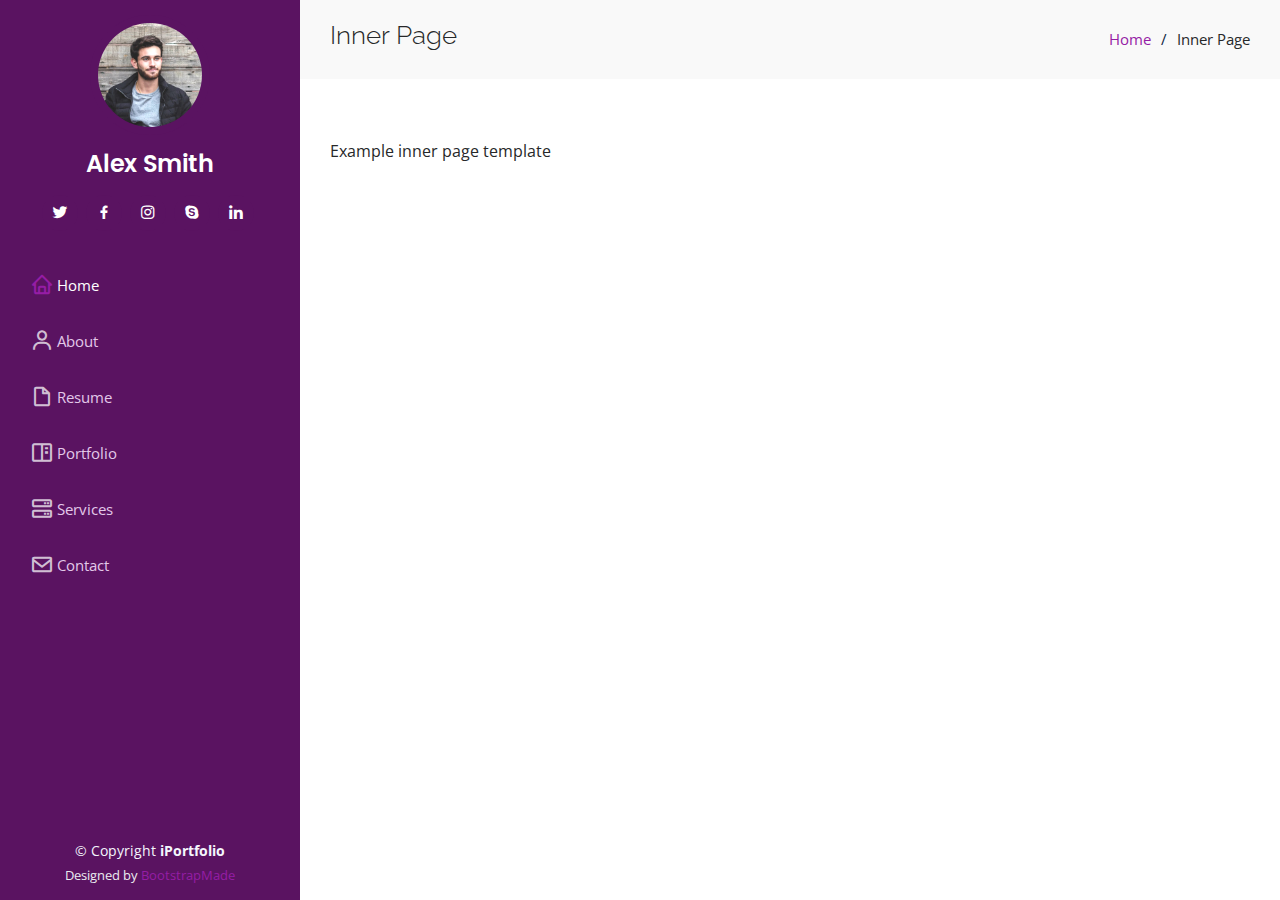
<file: inner-page.html>
<!DOCTYPE html>
<html lang="en">

<head>
  <meta charset="utf-8">
  <meta content="width=device-width, initial-scale=1.0" name="viewport">

  <title>Inner Page - iPortfolio Bootstrap Template</title>
  <meta content="" name="description">
  <meta content="" name="keywords">

  <!-- Favicons -->
  <link href="assets/img/favicon.png" rel="icon">
  <link href="assets/img/apple-touch-icon.png" rel="apple-touch-icon">

  <!-- Google Fonts -->
  <link href="https://fonts.googleapis.com/css?family=Open+Sans:300,300i,400,400i,600,600i,700,700i|Raleway:300,300i,400,400i,500,500i,600,600i,700,700i|Poppins:300,300i,400,400i,500,500i,600,600i,700,700i" rel="stylesheet">

  <!-- Vendor CSS Files -->
  <link href="assets/vendor/aos/aos.css" rel="stylesheet">
  <link href="assets/vendor/bootstrap/css/bootstrap.min.css" rel="stylesheet">
  <link href="assets/vendor/bootstrap-icons/bootstrap-icons.css" rel="stylesheet">
  <link href="assets/vendor/boxicons/css/boxicons.min.css" rel="stylesheet">
  <link href="assets/vendor/glightbox/css/glightbox.min.css" rel="stylesheet">
  <link href="assets/vendor/swiper/swiper-bundle.min.css" rel="stylesheet">

  <!-- Template Main CSS File -->
  <link href="assets/css/style.css" rel="stylesheet">

  <!-- =======================================================
  * Template Name: iPortfolio
  * Updated: Jul 27 2023 with Bootstrap v5.3.1
  * Template URL: https://bootstrapmade.com/iportfolio-bootstrap-portfolio-websites-template/
  * Author: BootstrapMade.com
  * License: https://bootstrapmade.com/license/
  ======================================================== -->
</head>

<body>

  <!-- ======= Mobile nav toggle button ======= -->
  <i class="bi bi-list mobile-nav-toggle d-xl-none"></i>

  <!-- ======= Header ======= -->
  <header id="header">
    <div class="d-flex flex-column">

      <div class="profile">
        <img src="assets/img/profile-img.jpg" alt="" class="img-fluid rounded-circle">
        <h1 class="text-light"><a href="index.html">Alex Smith</a></h1>
        <div class="social-links mt-3 text-center">
          <a href="#" class="twitter"><i class="bx bxl-twitter"></i></a>
          <a href="#" class="facebook"><i class="bx bxl-facebook"></i></a>
          <a href="#" class="instagram"><i class="bx bxl-instagram"></i></a>
          <a href="#" class="google-plus"><i class="bx bxl-skype"></i></a>
          <a href="#" class="linkedin"><i class="bx bxl-linkedin"></i></a>
        </div>
      </div>

      <nav id="navbar" class="nav-menu navbar">
        <ul>
          <li><a href="#hero" class="nav-link scrollto active"><i class="bx bx-home"></i> <span>Home</span></a></li>
          <li><a href="#about" class="nav-link scrollto"><i class="bx bx-user"></i> <span>About</span></a></li>
          <li><a href="#resume" class="nav-link scrollto"><i class="bx bx-file-blank"></i> <span>Resume</span></a></li>
          <li><a href="#portfolio" class="nav-link scrollto"><i class="bx bx-book-content"></i> <span>Portfolio</span></a></li>
          <li><a href="#services" class="nav-link scrollto"><i class="bx bx-server"></i> <span>Services</span></a></li>
          <li><a href="#contact" class="nav-link scrollto"><i class="bx bx-envelope"></i> <span>Contact</span></a></li>
        </ul>
      </nav><!-- .nav-menu -->
    </div>
  </header><!-- End Header -->

  <main id="main">

    <!-- ======= Breadcrumbs ======= -->
    <section class="breadcrumbs">
      <div class="container">

        <div class="d-flex justify-content-between align-items-center">
          <h2>Inner Page</h2>
          <ol>
            <li><a href="index.html">Home</a></li>
            <li>Inner Page</li>
          </ol>
        </div>

      </div>
    </section><!-- End Breadcrumbs -->

    <section class="inner-page">
      <div class="container">
        <p>
          Example inner page template
        </p>
      </div>
    </section>

  </main><!-- End #main -->

  <!-- ======= Footer ======= -->
  <footer id="footer">
    <div class="container">
      <div class="copyright">
        &copy; Copyright <strong><span>iPortfolio</span></strong>
      </div>
      <div class="credits">
        <!-- All the links in the footer should remain intact. -->
        <!-- You can delete the links only if you purchased the pro version. -->
        <!-- Licensing information: https://bootstrapmade.com/license/ -->
        <!-- Purchase the pro version with working PHP/AJAX contact form: https://bootstrapmade.com/iportfolio-bootstrap-portfolio-websites-template/ -->
        Designed by <a href="https://bootstrapmade.com/">BootstrapMade</a>
      </div>
    </div>
  </footer><!-- End  Footer -->

  <a href="#" class="back-to-top d-flex align-items-center justify-content-center"><i class="bi bi-arrow-up-short"></i></a>

  <!-- Vendor JS Files -->
  <script src="assets/vendor/purecounter/purecounter_vanilla.js"></script>
  <script src="assets/vendor/aos/aos.js"></script>
  <script src="assets/vendor/bootstrap/js/bootstrap.bundle.min.js"></script>
  <script src="assets/vendor/glightbox/js/glightbox.min.js"></script>
  <script src="assets/vendor/isotope-layout/isotope.pkgd.min.js"></script>
  <script src="assets/vendor/swiper/swiper-bundle.min.js"></script>
  <script src="assets/vendor/typed.js/typed.umd.js"></script>
  <script src="assets/vendor/waypoints/noframework.waypoints.js"></script>
  <script src="assets/vendor/php-email-form/validate.js"></script>

  <!-- Template Main JS File -->
  <script src="assets/js/main.js"></script>

</body>

</html>
</file>
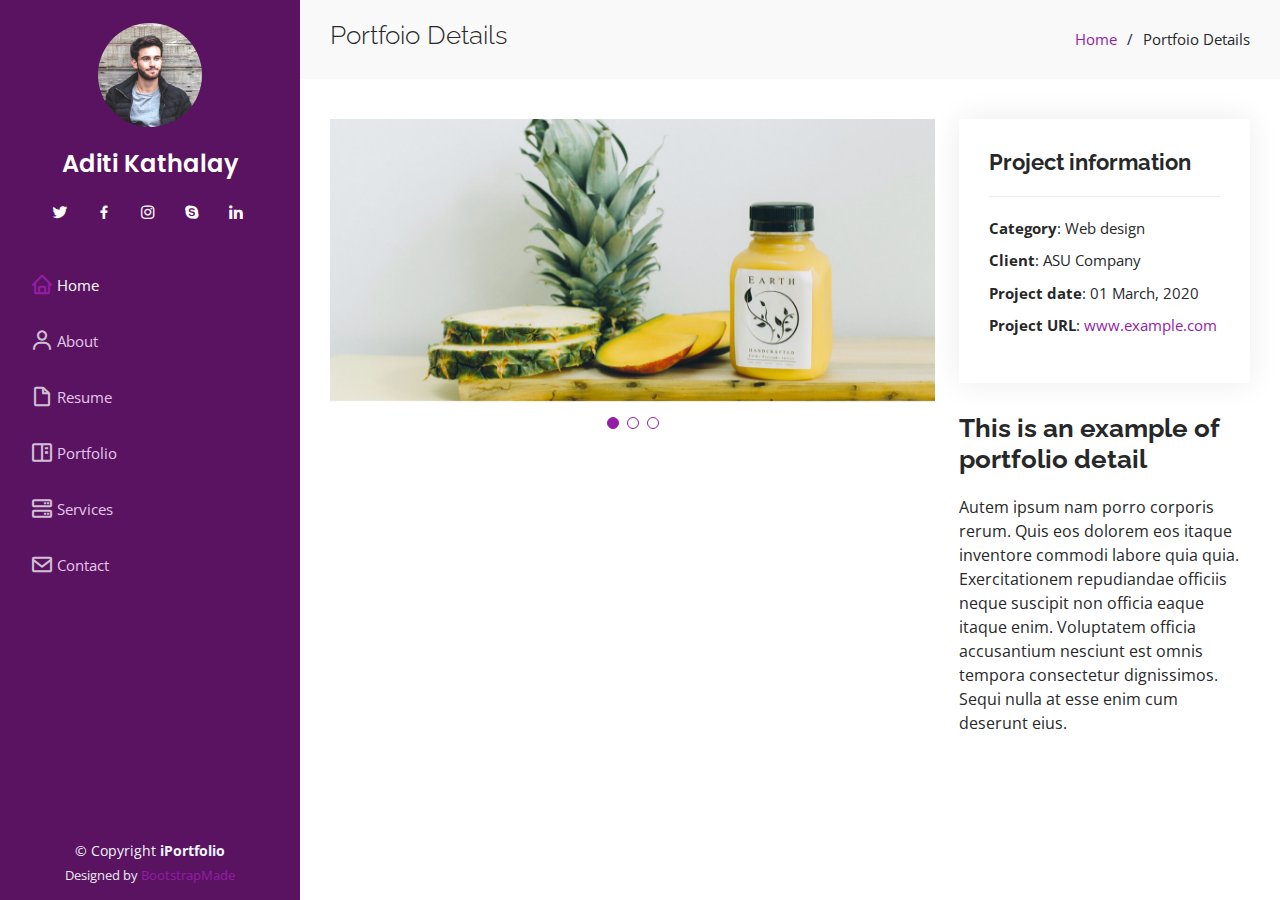
<file: portfolio-details.html>
<!DOCTYPE html>
<html lang="en">

<head>
  <meta charset="utf-8">
  <meta content="width=device-width, initial-scale=1.0" name="viewport">

  <title>Portfolio Details - iPortfolio Bootstrap Template</title>
  <meta content="" name="description">
  <meta content="" name="keywords">

  <!-- Favicons -->
  <link href="assets/img/favicon.png" rel="icon">
  <link href="assets/img/apple-touch-icon.png" rel="apple-touch-icon">

  <!-- Google Fonts -->
  <link href="https://fonts.googleapis.com/css?family=Open+Sans:300,300i,400,400i,600,600i,700,700i|Raleway:300,300i,400,400i,500,500i,600,600i,700,700i|Poppins:300,300i,400,400i,500,500i,600,600i,700,700i" rel="stylesheet">

  <!-- Vendor CSS Files -->
  <link href="assets/vendor/aos/aos.css" rel="stylesheet">
  <link href="assets/vendor/bootstrap/css/bootstrap.min.css" rel="stylesheet">
  <link href="assets/vendor/bootstrap-icons/bootstrap-icons.css" rel="stylesheet">
  <link href="assets/vendor/boxicons/css/boxicons.min.css" rel="stylesheet">
  <link href="assets/vendor/glightbox/css/glightbox.min.css" rel="stylesheet">
  <link href="assets/vendor/swiper/swiper-bundle.min.css" rel="stylesheet">

  <!-- Template Main CSS File -->
  <link href="assets/css/style.css" rel="stylesheet">

  <!-- =======================================================
  * Template Name: iPortfolio
  * Updated: Jul 27 2023 with Bootstrap v5.3.1
  * Template URL: https://bootstrapmade.com/iportfolio-bootstrap-portfolio-websites-template/
  * Author: BootstrapMade.com
  * License: https://bootstrapmade.com/license/
  ======================================================== -->
</head>

<body>

  <!-- ======= Mobile nav toggle button ======= -->
  <i class="bi bi-list mobile-nav-toggle d-xl-none"></i>

  <!-- ======= Header ======= -->
  <header id="header">
    <div class="d-flex flex-column">

      <div class="profile">
        <img src="assets/img/profile-img.jpg" alt="" class="img-fluid rounded-circle">
        <h1 class="text-light"><a href="index.html">Aditi Kathalay</a></h1>
        <div class="social-links mt-3 text-center">
          <a href="#" class="twitter"><i class="bx bxl-twitter"></i></a>
          <a href="#" class="facebook"><i class="bx bxl-facebook"></i></a>
          <a href="#" class="instagram"><i class="bx bxl-instagram"></i></a>
          <a href="#" class="google-plus"><i class="bx bxl-skype"></i></a>
          <a href="#" class="linkedin"><i class="bx bxl-linkedin"></i></a>
        </div>
      </div>

      <nav id="navbar" class="nav-menu navbar">
        <ul>
          <li><a href="#hero" class="nav-link scrollto active"><i class="bx bx-home"></i> <span>Home</span></a></li>
          <li><a href="#about" class="nav-link scrollto"><i class="bx bx-user"></i> <span>About</span></a></li>
          <li><a href="#resume" class="nav-link scrollto"><i class="bx bx-file-blank"></i> <span>Resume</span></a></li>
          <li><a href="#portfolio" class="nav-link scrollto"><i class="bx bx-book-content"></i> <span>Portfolio</span></a></li>
          <li><a href="#services" class="nav-link scrollto"><i class="bx bx-server"></i> <span>Services</span></a></li>
          <li><a href="#contact" class="nav-link scrollto"><i class="bx bx-envelope"></i> <span>Contact</span></a></li>
        </ul>
      </nav><!-- .nav-menu -->
    </div>
  </header><!-- End Header -->

  <main id="main">

    <!-- ======= Breadcrumbs ======= -->
    <section id="breadcrumbs" class="breadcrumbs">
      <div class="container">

        <div class="d-flex justify-content-between align-items-center">
          <h2>Portfoio Details</h2>
          <ol>
            <li><a href="index.html">Home</a></li>
            <li>Portfoio Details</li>
          </ol>
        </div>

      </div>
    </section><!-- End Breadcrumbs -->

    <!-- ======= Portfolio Details Section ======= -->
    <section id="portfolio-details" class="portfolio-details">
      <div class="container">

        <div class="row gy-4">

          <div class="col-lg-8">
            <div class="portfolio-details-slider swiper">
              <div class="swiper-wrapper align-items-center">

                <div class="swiper-slide">
                  <img src="assets/img/portfolio/portfolio-details-1.jpg" alt="">
                </div>

                <div class="swiper-slide">
                  <img src="assets/img/portfolio/portfolio-details-2.jpg" alt="">
                </div>

                <div class="swiper-slide">
                  <img src="assets/img/portfolio/portfolio-details-3.jpg" alt="">
                </div>

              </div>
              <div class="swiper-pagination"></div>
            </div>
          </div>

          <div class="col-lg-4">
            <div class="portfolio-info">
              <h3>Project information</h3>
              <ul>
                <li><strong>Category</strong>: Web design</li>
                <li><strong>Client</strong>: ASU Company</li>
                <li><strong>Project date</strong>: 01 March, 2020</li>
                <li><strong>Project URL</strong>: <a href="#">www.example.com</a></li>
              </ul>
            </div>
            <div class="portfolio-description">
              <h2>This is an example of portfolio detail</h2>
              <p>
                Autem ipsum nam porro corporis rerum. Quis eos dolorem eos itaque inventore commodi labore quia quia. Exercitationem repudiandae officiis neque suscipit non officia eaque itaque enim. Voluptatem officia accusantium nesciunt est omnis tempora consectetur dignissimos. Sequi nulla at esse enim cum deserunt eius.
              </p>
            </div>
          </div>

        </div>

      </div>
    </section><!-- End Portfolio Details Section -->

  </main><!-- End #main -->

  <!-- ======= Footer ======= -->
  <footer id="footer">
    <div class="container">
      <div class="copyright">
        &copy; Copyright <strong><span>iPortfolio</span></strong>
      </div>
      <div class="credits">
        <!-- All the links in the footer should remain intact. -->
        <!-- You can delete the links only if you purchased the pro version. -->
        <!-- Licensing information: https://bootstrapmade.com/license/ -->
        <!-- Purchase the pro version with working PHP/AJAX contact form: https://bootstrapmade.com/iportfolio-bootstrap-portfolio-websites-template/ -->
        Designed by <a href="https://bootstrapmade.com/">BootstrapMade</a>
      </div>
    </div>
  </footer><!-- End  Footer -->

  <a href="#" class="back-to-top d-flex align-items-center justify-content-center"><i class="bi bi-arrow-up-short"></i></a>

  <!-- Vendor JS Files -->
  <script src="assets/vendor/purecounter/purecounter_vanilla.js"></script>
  <script src="assets/vendor/aos/aos.js"></script>
  <script src="assets/vendor/bootstrap/js/bootstrap.bundle.min.js"></script>
  <script src="assets/vendor/glightbox/js/glightbox.min.js"></script>
  <script src="assets/vendor/isotope-layout/isotope.pkgd.min.js"></script>
  <script src="assets/vendor/swiper/swiper-bundle.min.js"></script>
  <script src="assets/vendor/typed.js/typed.umd.js"></script>
  <script src="assets/vendor/waypoints/noframework.waypoints.js"></script>
  <script src="assets/vendor/php-email-form/validate.js"></script>

  <!-- Template Main JS File -->
  <script src="assets/js/main.js"></script>

</body>

</html>
</file>
<file: assets/css/style.css>
/**
* Template Name: iPortfolio
* Updated: Jul 27 2023 with Bootstrap v5.3.1
* Template URL: https://bootstrapmade.com/iportfolio-bootstrap-portfolio-websites-template/
* Author: BootstrapMade.com
* License: https://bootstrapmade.com/license/
*/

/*--------------------------------------------------------------
# General
--------------------------------------------------------------*/
/* Scrollbar Styling */
/* For Webkit-based Browsers */
/* You may need to adjust these styles for cross-browser compatibility */

/* Track */
/* Adjust the scrollbar width and add round edges */
::-webkit-scrollbar {
  width: 6px;
  height: 20px;
}

/* Round edges of the scrollbar handle */
::-webkit-scrollbar-thumb {
  background: #951da5;
  border-radius: 3px; /* Adjust the radius to make it more round */
}

/* Make "Contact" part visible in the nav menu */
.nav-menu > ul > li:last-child {
  display: block;
}


body {
  font-family: "Open Sans", sans-serif;
  color: #272829;
}

a {
  color: #951da5;
  text-decoration: none;
}

.row-gap {
  margin-bottom: 20px; /* Adjust the value to control the gap size */
}

a:hover {
  color: #37b3ed;
  text-decoration: none;
}

h1,
h2,
h3,
h4,
h5,
h6 {
  font-family: "Raleway", sans-serif;
}

/*--------------------------------------------------------------
# Back to top button
--------------------------------------------------------------*/
.back-to-top {
  position: fixed;
  visibility: hidden;
  opacity: 0;
  right: 15px;
  bottom: 15px;
  z-index: 996;
  background: #951da5;
  width: 40px;
  height: 40px;
  border-radius: 50px;
  transition: all 0.4s;
}

.back-to-top i {
  font-size: 28px;
  color: #fff;
  line-height: 0;
}

.back-to-top:hover {
  background: #2eafec;
  color: #fff;
}

.back-to-top.active {
  visibility: visible;
  opacity: 1;
}

/*--------------------------------------------------------------
# Header
--------------------------------------------------------------*/
#header {
  position: fixed;
  top: 0;
  left: 0;
  bottom: 0;
  width: 300px;
  transition: all ease-in-out 0.5s;
  z-index: 9997;
  transition: all 0.5s;
  padding: 0 15px;
  background: #5a1361;
  overflow-y: auto;
}

#header .profile img {
  margin: 15px auto;
  display: block;
  width: 120px;
  border: 8px solid #5a1361;
}

#header .profile h1 {
  font-size: 24px;
  margin: 0;
  padding: 0;
  font-weight: 600;
  -moz-text-align-last: center;
  text-align-last: center;
  font-family: "Poppins", sans-serif;
}

#header .profile h1 a,
#header .profile h1 a:hover {
  color: #fff;
  text-decoration: none;
}

#header .profile .social-links a {
  font-size: 18px;
  display: inline-block;
  background: #5a1361;
  color: #fff;
  line-height: 1;
  padding: 8px 0;
  margin-right: 4px;
  border-radius: 50%;
  text-align: center;
  width: 36px;
  height: 36px;
  transition: 0.3s;
}

#header .profile .social-links a:hover {
  background: #951da5;
  color: #fff;
  text-decoration: none;
}

#main {
  margin-left: 300px;
}

.container,
.container-fluid {
  padding-left: 30px;
  padding-right: 30px;
}

@media (max-width: 1199px) {
  #header {
    left: -300px;
  }

  #main {
    margin-left: 0;
  }

  .container,
  .container-fluid {
    padding-left: 12px;
    padding-right: 12px;
  }
}

/*--------------------------------------------------------------
# Navigation Menu
--------------------------------------------------------------*/
/* Desktop Navigation */
.nav-menu {
  padding: 30px 0 0 0;
}

.nav-menu * {
  margin: 0;
  padding: 0;
  list-style: none;
}

.nav-menu>ul>li {
  position: relative;
  white-space: nowrap;
}

.nav-menu a,
.nav-menu a:focus {
  display: flex;
  align-items: center;
  color: #e2c8e9;
  padding: 12px 15px;
  margin-bottom: 8px;
  transition: 0.3s;
  font-size: 15px;
}

.nav-menu a i,
.nav-menu a:focus i {
  font-size: 24px;
  padding-right: 3px;
  color: #d0bed3;
}

.nav-menu a:hover,
.nav-menu .active,
.nav-menu .active:focus,
.nav-menu li:hover>a {
  text-decoration: none;
  color: #fff;
}

.nav-menu a:hover i,
.nav-menu .active i,
.nav-menu .active:focus i,
.nav-menu li:hover>a i {
  color: #951da5;
}

/* Mobile Navigation */
.mobile-nav-toggle {
  position: fixed;
  right: 15px;
  top: 15px;
  z-index: 9998;
  border: 0;
  font-size: 24px;
  transition: all 0.4s;
  outline: none !important;
  background-color: #951da5;
  color: #fff;
  width: 40px;
  height: 40px;
  display: inline-flex;
  align-items: center;
  justify-content: center;
  line-height: 0;
  border-radius: 50px;
  cursor: pointer;
}

.mobile-nav-active {
  overflow: hidden;
}

.mobile-nav-active #header {
  left: 0;
}

/*--------------------------------------------------------------
# Hero Section
--------------------------------------------------------------*/
#hero {
  width: 100%;
  height: 100vh;
  background: url("../img/c6.png") top center;
  background-size: cover;
}

#hero:before {
  content: "";
  background: rgba(5, 13, 24, 0.3);
  position: absolute;
  bottom: 0;
  top: 0;
  left: 0;
  right: 0;
  z-index: 1;
}

#hero .hero-container {
  position: relative;
  z-index: 2;
  min-width: 300px;
  
  margin-top: 10px; /* Push content to the top */
  padding: 20px;
  
}

#hero h1 {
  margin: 0 0 10px 0;
  font-size: 64px;
  font-weight: 700;
  line-height: 56px;
  color: #fff;
}

#hero p {
  color: #fff;
  margin-bottom: 50px;
  font-size: 26px;
  font-family: "Poppins", sans-serif;
}

#hero p span {
  color: #fff;
  padding-bottom: 4px;
  letter-spacing: 1px;
  border-bottom: 3px solid #951da5;
}

@media (min-width: 1024px) {
  #hero {
    background-attachment: fixed;
  }
}

@media (max-width: 768px) {
  #hero h1 {
    font-size: 28px;
    line-height: 36px;
  }

  #hero h2 {
    font-size: 18px;
    line-height: 24px;
    margin-bottom: 30px;
  }
}

/*--------------------------------------------------------------
# Sections General
--------------------------------------------------------------*/
section {
  padding: 60px 0;
  overflow: hidden;
}

.section-bg {
  background: #f5f8fd;
}

.section-title {
  padding-bottom: 30px;
}

.section-title h2 {
  font-size: 32px;
  font-weight: bold;
  margin-bottom: 20px;
  padding-bottom: 20px;
  position: relative;
  color: #6a0a77;
}

.section-title h2::after {
  content: "";
  position: absolute;
  display: block;
  width: 50px;
  height: 3px;
  background: #951da5;
  bottom: 0;
  left: 0;
}

.section-title p {
  margin-bottom: 0;
}

/*--------------------------------------------------------------
# About
--------------------------------------------------------------*/
.about .content h3 {
  font-weight: 700;
  font-size: 26px;
  color: #6a0a77;
}

.about .content ul {
  list-style: none;
  padding: 0;
}

.about .content ul li {
  margin-bottom: 20px;
  display: flex;
  align-items: center;
}

.about .content ul strong {
  margin-right: 10px;
}

.about .content ul i {
  font-size: 16px;
  margin-right: 5px;
  color: #951da5;
  line-height: 0;
}

.about .content p:last-child {
  margin-bottom: 0;
}

/*--------------------------------------------------------------
# Facts
--------------------------------------------------------------*/
.facts {
  padding-bottom: 30px;
}

.facts .count-box {
  padding: 30px;
  width: 100%;
}

.facts .count-box i {
  display: block;
  font-size: 44px;
  color: #951da5;
  float: left;
  line-height: 0;
}

.facts .count-box span {
  font-size: 48px;
  line-height: 40px;
  display: block;
  font-weight: 700;
  color: #050d18;
  margin-left: 60px;
}

.facts .count-box p {
  padding: 15px 0 0 0;
  margin: 0 0 0 60px;
  font-family: "Raleway", sans-serif;
  font-size: 14px;
  color: #122f57;
}

.facts .count-box a {
  font-weight: 600;
  display: block;
  margin-top: 20px;
  color: #122f57;
  font-size: 15px;
  font-family: "Poppins", sans-serif;
  transition: ease-in-out 0.3s;
}

.facts .count-box a:hover {
  color: #1f5297;
}

/*--------------------------------------------------------------
# Akills
--------------------------------------------------------------*/
.skills .progress {
  height: 60px;
  display: block;
  background: none;
  border-radius: 0;
}

.skills .progress .skill {
  padding: 0;
  margin: 0 0 6px 0;
  text-transform: uppercase;
  display: block;
  font-weight: 600;
  font-family: "Poppins", sans-serif;
  color: #050d18;
}

.skills .progress .skill .val {
  float: right;
  font-style: normal;
}

.skills .progress-bar-wrap {
  background: #dce8f8;
  height: 10px;
}

.skills .progress-bar {
  width: 1px;
  height: 10px;
  transition: 0.9s;
  background-color: #951da5;
}

/*--------------------------------------------------------------
# Resume
--------------------------------------------------------------*/
.resume .resume-title {
  font-size: 26px;
  font-weight: 700;
  margin-top: 20px;
  margin-bottom: 20px;
  color: #5a1361;
}

.resume .resume-item {
  padding: 0 0 20px 20px;
  margin-top: -2px;
  border-left: 2px solid #5a1361;
  position: relative;
}

.resume .resume-item h4 {
  line-height: 18px;
  font-size: 18px;
  font-weight: 600;
  text-transform: uppercase;
  font-family: "Poppins", sans-serif;
  color: #050d18;
  margin-bottom: 10px;
}

.resume .resume-item h5 {
  font-size: 16px;
  background: #e2c0e0;
  padding: 5px 15px;
  display: inline-block;
  font-weight: 600;
  margin-bottom: 10px;
}

.resume .resume-item ul {
  padding-left: 20px;
}

.resume .resume-item ul li {
  padding-bottom: 10px;
}

.resume .resume-item:last-child {
  padding-bottom: 0;
}

.resume .resume-item::before {
  content: "";
  position: absolute;
  width: 16px;
  height: 16px;
  border-radius: 50px;
  left: -9px;
  top: 0;
  background: #fff;
  border: 2px solid #5a1361;
}

/*--------------------------------------------------------------
# Portfolio
--------------------------------------------------------------*/
.portfolio .portfolio-item {
  margin-bottom: 30px;
}

.portfolio #portfolio-flters {
  padding: 0;
  margin: 0 auto 35px auto;
  list-style: none;
  text-align: center;
  background: #fff;
  border-radius: 50px;
  padding: 2px 15px;
}

.portfolio #portfolio-flters li {
  cursor: pointer;
  display: inline-block;
  padding: 10px 15px 8px 15px;
  font-size: 14px;
  font-weight: 600;
  line-height: 1;
  text-transform: uppercase;
  color: #272829;
  margin-bottom: 5px;
  transition: all 0.3s ease-in-out;
}

.portfolio #portfolio-flters li:hover,
.portfolio #portfolio-flters li.filter-active {
  color: #951da5;
}

.portfolio #portfolio-flters li:last-child {
  margin-right: 0;
}

.portfolio .portfolio-wrap {
  transition: 0.3s;
  position: relative;
  overflow: hidden;
  z-index: 1;
}

.portfolio .portfolio-wrap::before {
  content: "";
  background: rgba(255, 255, 255, 0.5);
  position: absolute;
  left: 0;
  right: 0;
  top: 0;
  bottom: 0;
  transition: all ease-in-out 0.3s;
  z-index: 2;
  opacity: 0;
}

.portfolio .portfolio-wrap .portfolio-links {
  opacity: 1;
  left: 0;
  right: 0;
  bottom: -60px;
  z-index: 3;
  position: absolute;
  transition: all ease-in-out 0.3s;
  display: flex;
  justify-content: center;
}

.portfolio .portfolio-wrap .portfolio-links a {
  color: #fff;
  font-size: 28px;
  text-align: center;
  background: rgba(20, 157, 221, 0.75);
  transition: 0.3s;
  width: 50%;
}

.portfolio .portfolio-wrap .portfolio-links a:hover {
  background: rgba(20, 157, 221, 0.95);
}

.portfolio .portfolio-wrap .portfolio-links a+a {
  border-left: 1px solid #37b3ed;
}

.portfolio .portfolio-wrap:hover::before {
  top: 0;
  left: 0;
  right: 0;
  bottom: 0;
  opacity: 1;
}

.portfolio .portfolio-wrap:hover .portfolio-links {
  opacity: 1;
  bottom: 0;
}

/*--------------------------------------------------------------
# Portfolio Details
--------------------------------------------------------------*/
.portfolio-details {
  padding-top: 40px;
}

.portfolio-details .portfolio-details-slider img {
  width: 100%;
}

.portfolio-details .portfolio-details-slider .swiper-pagination {
  margin-top: 20px;
  position: relative;
}

.portfolio-details .portfolio-details-slider .swiper-pagination .swiper-pagination-bullet {
  width: 12px;
  height: 12px;
  background-color: #fff;
  opacity: 1;
  border: 1px solid #951da5;
}

.portfolio-details .portfolio-details-slider .swiper-pagination .swiper-pagination-bullet-active {
  background-color: #951da5;
}

.portfolio-details .portfolio-info {
  padding: 30px;
  box-shadow: 0px 0 30px rgba(5, 13, 24, 0.08);
}

.portfolio-details .portfolio-info h3 {
  font-size: 22px;
  font-weight: 700;
  margin-bottom: 20px;
  padding-bottom: 20px;
  border-bottom: 1px solid #eee;
}

.portfolio-details .portfolio-info ul {
  list-style: none;
  padding: 0;
  font-size: 15px;
}

.portfolio-details .portfolio-info ul li+li {
  margin-top: 10px;
}

.portfolio-details .portfolio-description {
  padding-top: 30px;
}

.portfolio-details .portfolio-description h2 {
  font-size: 26px;
  font-weight: 700;
  margin-bottom: 20px;
}

.portfolio-details .portfolio-description p {
  padding: 0;
}

/*--------------------------------------------------------------
# Services
--------------------------------------------------------------*/
.services .icon-box {
  margin-bottom: 20px;
}

.services .icon {
  float: left;
  display: flex;
  align-items: center;
  justify-content: center;
  width: 54px;
  height: 54px;
  background: #951da5;
  border-radius: 50%;
  transition: 0.5s;
  border: 1px solid #951da5;
}

.services .icon i {
  color: #fff;
  font-size: 24px;
  line-height: 0;
}

.services .icon-box:hover .icon {
  background: #fff;
}

.services .icon-box:hover .icon i {
  color: #951da5;
}

.services .title {
  margin-left: 80px;
  font-weight: 700;
  margin-bottom: 15px;
  font-size: 18px;
}

.services .title a {
  color: #343a40;
}

.services .title a:hover {
  color: #951da5;
}

.services .description {
  margin-left: 80px;
  line-height: 24px;
  font-size: 14px;
}

/*--------------------------------------------------------------
# Testimonials
--------------------------------------------------------------*/
.testimonials .testimonials-carousel,
.testimonials .testimonials-slider {
  overflow: hidden;
}

.testimonials .testimonial-item {
  box-sizing: content-box;
  text-align: center;
  min-height: 320px;
}

.testimonials .testimonial-item .testimonial-img {
  width: 90px;
  border-radius: 50%;
  margin: 0 auto;
}

.testimonials .testimonial-item h3 {
  font-size: 18px;
  font-weight: bold;
  margin: 10px 0 5px 0;
  color: #111;
}

.testimonials .testimonial-item h4 {
  font-size: 14px;
  color: #999;
  margin: 0;
}

.testimonials .testimonial-item .quote-icon-left,
.testimonials .testimonial-item .quote-icon-right {
  color: #c3e8fa;
  font-size: 26px;
}

.testimonials .testimonial-item .quote-icon-left {
  display: inline-block;
  left: -5px;
  position: relative;
}

.testimonials .testimonial-item .quote-icon-right {
  display: inline-block;
  right: -5px;
  position: relative;
  top: 10px;
}

.testimonials .testimonial-item p {
  font-style: italic;
  margin: 0 15px 15px 15px;
  padding: 20px;
  background: #fff;
  position: relative;
  margin-bottom: 35px;
  border-radius: 6px;
  box-shadow: 0px 2px 15px rgba(0, 0, 0, 0.1);
}

.testimonials .testimonial-item p::after {
  content: "";
  width: 0;
  height: 0;
  border-top: 20px solid #fff;
  border-right: 20px solid transparent;
  border-left: 20px solid transparent;
  position: absolute;
  bottom: -20px;
  left: calc(50% - 20px);
}

.testimonials .swiper-pagination {
  margin-top: 20px;
  position: relative;
}

.testimonials .swiper-pagination .swiper-pagination-bullet {
  width: 12px;
  height: 12px;
  background-color: #fff;
  opacity: 1;
  border: 1px solid #951da5;
}

.testimonials .swiper-pagination .swiper-pagination-bullet-active {
  background-color: #951da5;
}

/*--------------------------------------------------------------
# Contact
--------------------------------------------------------------*/
.contact {
  padding-bottom: 130px;
}

.contact .info {
  padding: 30px;
  background: #fff;
  width: 100%;
  box-shadow: 0 0 24px 0 rgba(0, 0, 0, 0.12);
}

.contact .info i {
  font-size: 20px;
  color: #951da5;
  float: left;
  width: 44px;
  height: 44px;
  background: #dff3fc;
  display: flex;
  justify-content: center;
  align-items: center;
  border-radius: 50px;
  transition: all 0.3s ease-in-out;
}

.contact .info h4 {
  padding: 0 0 0 60px;
  font-size: 22px;
  font-weight: 600;
  margin-bottom: 5px;
  color: #050d18;
}

.contact .info p {
  padding: 0 0 10px 60px;
  margin-bottom: 20px;
  font-size: 14px;
  color: #6a0a77;
}

.contact .info .email p {
  padding-top: 5px;
}

.contact .info .social-links {
  padding-left: 60px;
}

.contact .info .social-links a {
  font-size: 18px;
  display: inline-block;
  background: #333;
  color: #fff;
  line-height: 1;
  padding: 8px 0;
  border-radius: 50%;
  text-align: center;
  width: 36px;
  height: 36px;
  transition: 0.3s;
  margin-right: 10px;
}

.contact .info .social-links a:hover {
  background: #951da5;
  color: #fff;
}

.contact .info .email:hover i,
.contact .info .address:hover i,
.contact .info .phone:hover i {
  background: #951da5;
  color: #fff;
}

.contact .php-email-form {
  width: 100%;
  padding: 30px;
  background: #fff;
  box-shadow: 0 0 24px 0 rgba(0, 0, 0, 0.12);
}

.contact .php-email-form .form-group {
  padding-bottom: 8px;
}

.contact .php-email-form .validate {
  display: none;
  color: red;
  margin: 0 0 15px 0;
  font-weight: 400;
  font-size: 13px;
}

.contact .php-email-form .error-message {
  display: none;
  color: #fff;
  background: #ed3c0d;
  text-align: left;
  padding: 15px;
  font-weight: 600;
}

.contact .php-email-form .error-message br+br {
  margin-top: 25px;
}

.contact .php-email-form .sent-message {
  display: none;
  color: #fff;
  background: #18d26e;
  text-align: center;
  padding: 15px;
  font-weight: 600;
}

.contact .php-email-form .loading {
  display: none;
  background: #fff;
  text-align: center;
  padding: 15px;
}

.contact .php-email-form .loading:before {
  content: "";
  display: inline-block;
  border-radius: 50%;
  width: 24px;
  height: 24px;
  margin: 0 10px -6px 0;
  border: 3px solid #18d26e;
  border-top-color: #eee;
  animation: animate-loading 1s linear infinite;
}

.contact .php-email-form .form-group {
  margin-bottom: 15px;
}

.contact .php-email-form label {
  padding-bottom: 8px;
}

.contact .php-email-form input,
.contact .php-email-form textarea {
  border-radius: 0;
  box-shadow: none;
  font-size: 14px;
}

.contact .php-email-form input {
  height: 44px;
}

.contact .php-email-form textarea {
  padding: 10px 15px;
}

.contact .php-email-form button[type=submit] {
  background: #951da5;
  border: 0;
  padding: 10px 24px;
  color: #fff;
  transition: 0.4s;
  border-radius: 4px;
}

.contact .php-email-form button[type=submit]:hover {
  background: #37b3ed;
}

@keyframes animate-loading {
  0% {
    transform: rotate(0deg);
  }

  100% {
    transform: rotate(360deg);
  }
}

/*--------------------------------------------------------------
# Breadcrumbs
--------------------------------------------------------------*/
.breadcrumbs {
  padding: 20px 0;
  background: #f9f9f9;
}

.breadcrumbs h2 {
  font-size: 26px;
  font-weight: 300;
}

.breadcrumbs ol {
  display: flex;
  flex-wrap: wrap;
  list-style: none;
  padding: 0;
  margin: 0;
  font-size: 15px;
}

.breadcrumbs ol li+li {
  padding-left: 10px;
}

.breadcrumbs ol li+li::before {
  display: inline-block;
  padding-right: 10px;
  color: #0e2442;
  content: "/";
}

@media (max-width: 768px) {
  .breadcrumbs .d-flex {
    display: block !important;
  }

  .breadcrumbs ol {
    display: block;
  }

  .breadcrumbs ol li {
    display: inline-block;
  }
}

/*--------------------------------------------------------------
# Footer
--------------------------------------------------------------*/
#footer {
  padding: 15px;
  color: #f4f6fd;
  font-size: 14px;
  position: fixed;
  left: 0;
  bottom: 0;
  width: 300px;
  z-index: 9999;
  background: #5a1361;
}

#footer .copyright {
  text-align: center;
}

#footer .credits {
  padding-top: 5px;
  text-align: center;
  font-size: 13px;
  color: #eaebf0;
}

@media (max-width: 1199px) {
  #footer {
    position: static;
    width: auto;
    padding-right: 20px 15px;
  }
}
</file>
